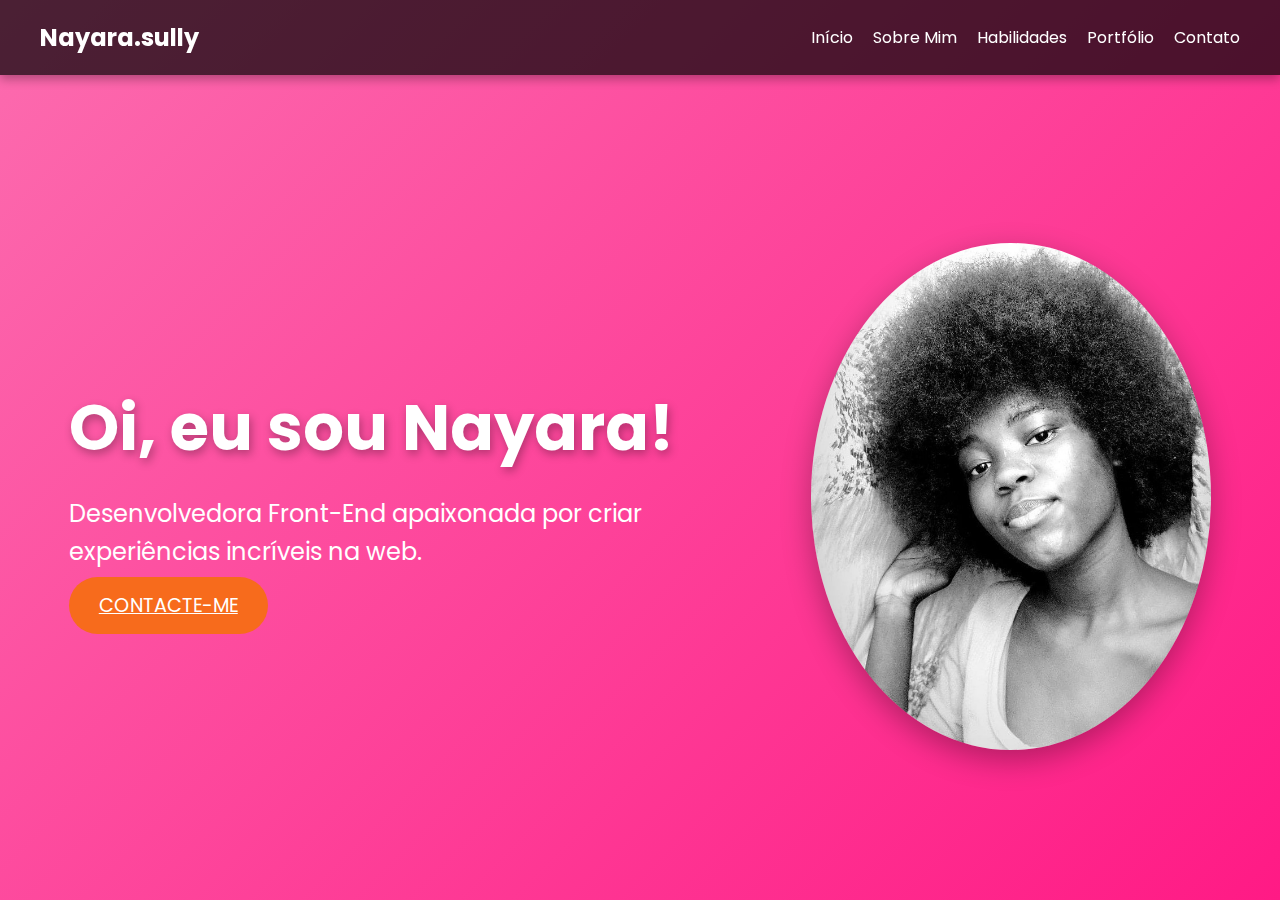
<file: index.html>
<!DOCTYPE html>
<html lang="pt-BR">
<head>
    <meta charset="UTF-8">
    <meta name="viewport" content="width=device-width, initial-scale=1.0">
    <title>Início - Nayara</title>
    <link rel="stylesheet" href="styles/inicio.css">
    <link href="https://fonts.googleapis.com/css2?family=Poppins:wght@300;500;700&display=swap" rel="stylesheet">
</head>
<body>
    <header class="navbar">
        <div class="logo">Nayara.sully</div>
        <nav>
            <ul>
                <li><a href="index.html">Início</a></li>
                <li><a href="sobre.html">Sobre Mim</a></li>
                <li><a href="habilidades.html">Habilidades</a></li>
                <li><a href="portfolio.html">Portfólio</a></li>
                <li><a href="contato.html">Contato</a></li>
            </ul>
        </nav>
    </header>
    <section class="hero">
        <div class="hero-content">
            <h1>Oi, eu sou Nayara!</h1>
            <p>Desenvolvedora Front-End apaixonada por criar experiências incríveis na web.</p>
            <a href="contato.html" class="btn-contratar">Contacte-me</a>
        </div>
        <div class="hero-image">
            <img src="img/profile.jpeg" alt="Imagem de Nayara">
        </div>
    </section>
</body>
</html>
</file>
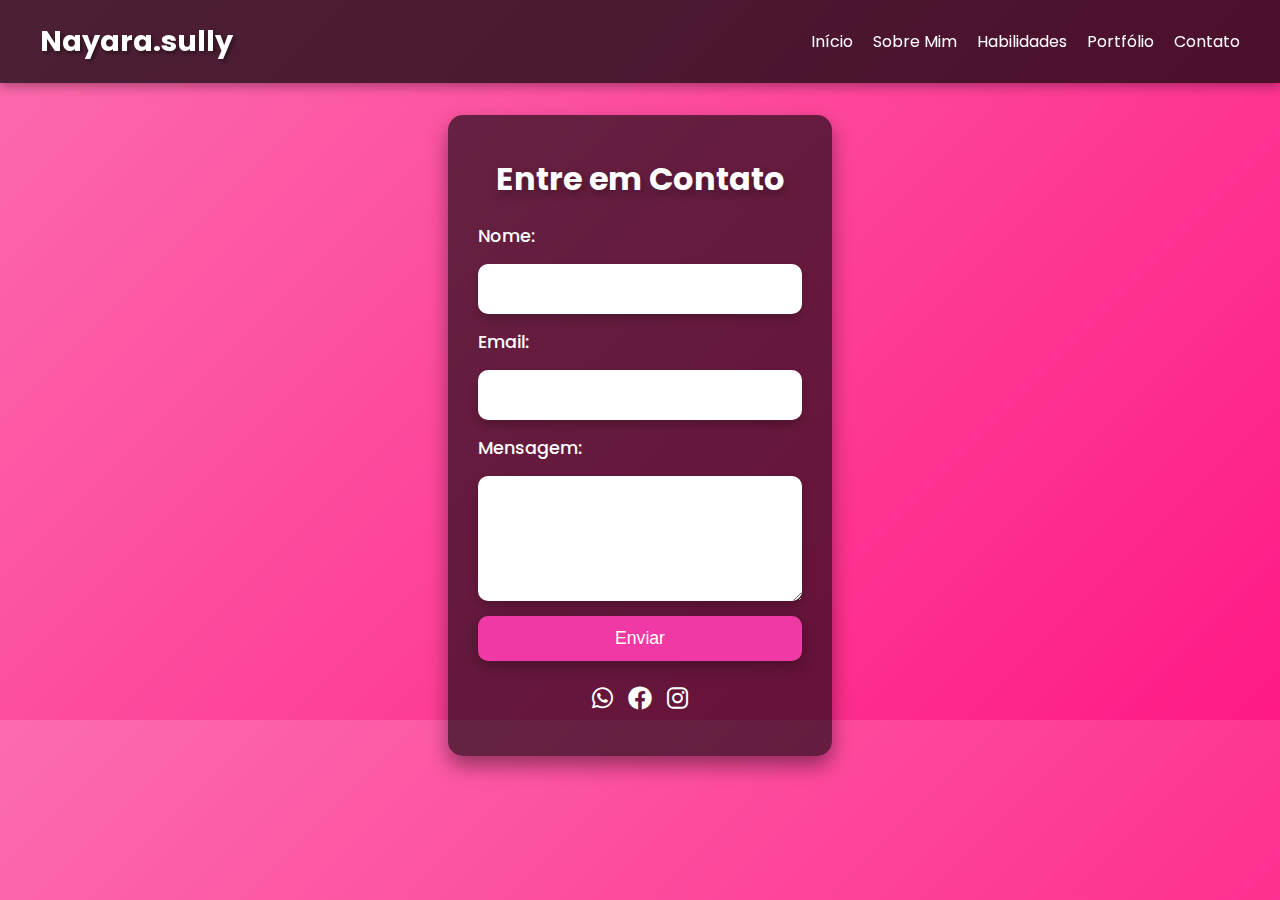
<file: contato.html>
<!DOCTYPE html>
<html lang="pt-BR">
<head>
    <meta charset="UTF-8">
    <meta name="viewport" content="width=device-width, initial-scale=1.0">
    <title>Contato - Nayara</title>
    <link rel="stylesheet" href="styles/contato.css">
    <link href="https://fonts.googleapis.com/css2?family=Poppins:wght@300;500;700&display=swap" rel="stylesheet">
    <link rel="stylesheet" href="https://cdnjs.cloudflare.com/ajax/libs/font-awesome/6.0.0-beta3/css/all.min.css"> 
</head>
<body>
    <header class="navbar">
        <div class="logo">Nayara.sully</div>
        <nav>
            <ul>
                <li><a href="index.html">Início</a></li>
                <li><a href="sobre.html">Sobre Mim</a></li>
                <li><a href="habilidades.html">Habilidades</a></li>
                <li><a href="portfolio.html">Portfólio</a></li>
                <li><a href="contato.html">Contato</a></li>
            </ul>
        </nav>
    </header>
    <section class="contato-section">
        <div class="contato-wrapper">
            <div class="contato-form-container">
                <h1>Entre em Contato</h1>
                <form method="post" class="contato-form">
                    <label for="nome">Nome:</label>
                    <input type="text" id="nome" name="nome" required>
                    
                    <label for="email">Email:</label>
                    <input type="email" id="email" name="email" required>
                    
                    <label for="mensagem">Mensagem:</label>
                    <textarea id="mensagem" name="mensagem" rows="5" required></textarea>
                    
                    <button type="submit">Enviar</button>
                </form>


                <div class="social-icons">
                    <a href="https://wa.me/+258872912746" target="_blank"><i class="fab fa-whatsapp"></i></a>
                    <a href="https://facebook.com" target="_blank"><i class="fab fa-facebook"></i></a>
                    <a href="https://instagram.com" target="_blank"><i class="fab fa-instagram"></i></a>
                </div>
            </div>
        </div>
    </section>
</body>
</html>
</file>
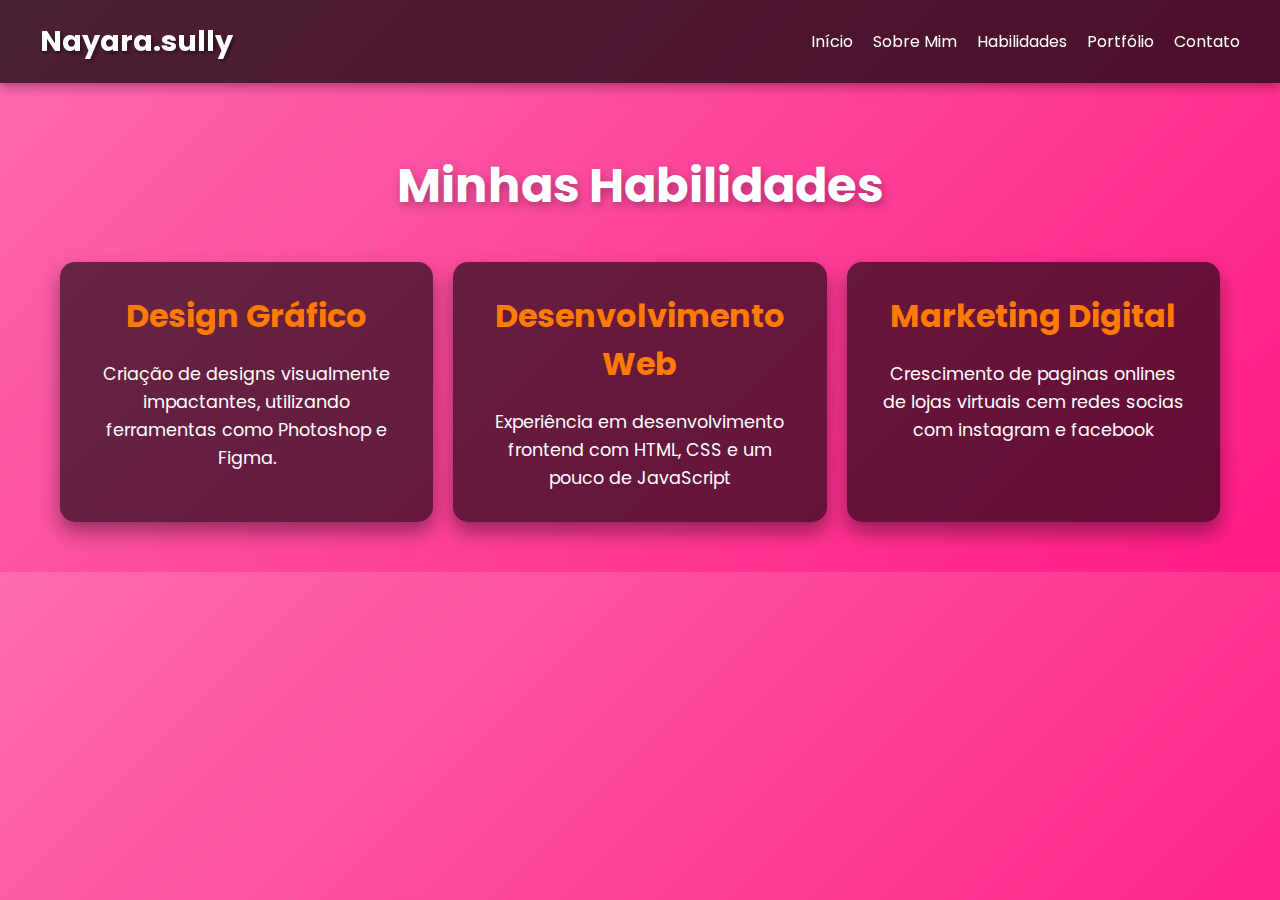
<file: habilidades.html>
<!DOCTYPE html>
<html lang="pt-BR">
<head>
    <meta charset="UTF-8">
    <meta name="viewport" content="width=device-width, initial-scale=1.0">
    <title>Habilidades - Nayara</title>
    <link rel="stylesheet" href="styles/habilidades.css">
    <link href="https://fonts.googleapis.com/css2?family=Poppins:wght@300;500;700&display=swap" rel="stylesheet">
</head>
<body>
    <header class="navbar">
        <div class="logo">Nayara.sully</div>
        <nav>
            <ul>
                <li><a href="index.html">Início</a></li>
                <li><a href="sobre.html">Sobre Mim</a></li>
                <li><a href="habilidades.html">Habilidades</a></li>
                <li><a href="portfolio.html">Portfólio</a></li>
                <li><a href="contato.html">Contato</a></li>
            </ul>
        </nav>
    </header>

    <section class="habilidades-section">
        <h1>Minhas Habilidades</h1>
        <div class="habilidades-container">
            <div class="habilidade-box">
                <h2>Design Gráfico</h2>
                <p>Criação de designs visualmente impactantes, utilizando ferramentas como Photoshop e Figma.</p>
            </div>

            <div class="habilidade-box">
                <h2>Desenvolvimento Web</h2>
                <p>Experiência em desenvolvimento frontend com HTML, CSS e um pouco de JavaScript</p>
            </div>

            <div class="habilidade-box">
                <h2>Marketing Digital</h2>
                <p>Crescimento de paginas onlines de lojas virtuais cem redes socias com instagram e facebook</p>
            </div>
        </div>
    </section>
</body>
</html>
</file>
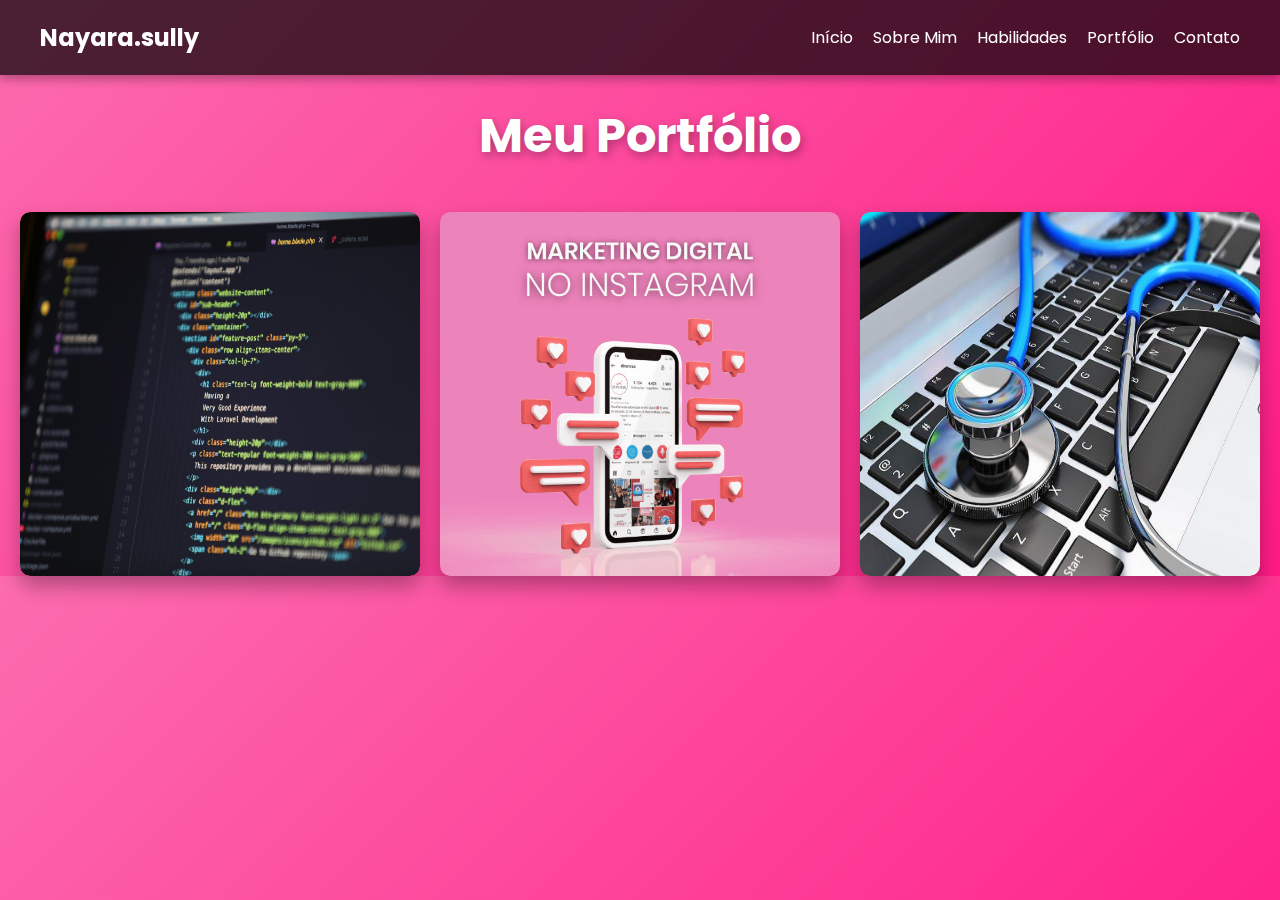
<file: portfolio.html>
<!DOCTYPE html>
<html lang="pt-BR">
<head>
    <meta charset="UTF-8">
    <meta name="viewport" content="width=device-width, initial-scale=1.0">
    <title>Portfólio - Nayara</title>
    <link rel="stylesheet" href="styles/portfolio.css">
    <link href="https://fonts.googleapis.com/css2?family=Poppins:wght@300;500;700&display=swap" rel="stylesheet">
</head>
<body>
    <header class="navbar">
        <div class="logo">Nayara.sully</div>
        <nav>
            <ul>
                <li><a href="index.html">Início</a></li>
                <li><a href="sobre.html">Sobre Mim</a></li>
                <li><a href="habilidades.html">Habilidades</a></li>
                <li><a href="portfolio.html">Portfólio</a></li>
                <li><a href="contato.html">Contato</a></li>
            </ul>
        </nav>
    </header>
    <section class="portfolio-section">
        <h1>Meu Portfólio</h1>
        <div class="portfolio-grid">
            <div class="portfolio-item">
                <img src="img/web.jpg" alt="Projeto 1">
                <div class="portfolio-info">
                    <h2>Web Front-End</h2>
                    <p>Servicos de densevolvimento de Front-End</p>
                </div>
            </div>
            <div class="portfolio-item">
                <img src="img/ig.png" alt="Projeto 2">
                <div class="portfolio-info">
                    <h2>Servicos de Marketing</h2>
                    <p>Paginas online para empresas em crescimento</p>
                </div>
            </div>
            <div class="portfolio-item">
                <img src="img/assistencia-tecnica.jpg" alt="Projeto 3">
                <div class="portfolio-info">
                    <h2>Assistencia Informatica</h2>
                    <p>Servicos de assistencia tecnica Informatica</p>
                </div>
            </div>
        </div>
    </section>
</body>
</html>
</file>
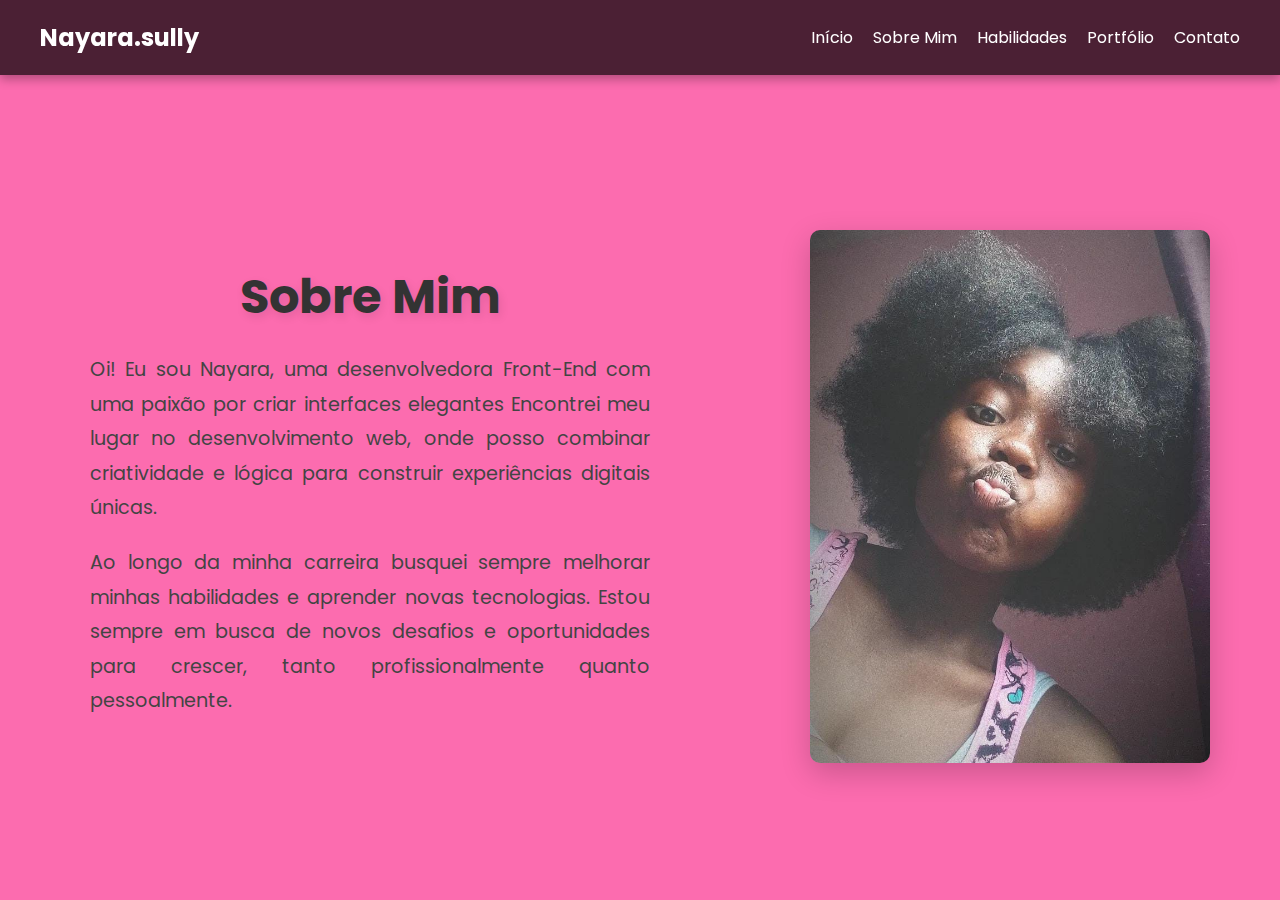
<file: sobre.html>
<!DOCTYPE html>
<html lang="pt-BR">
<head>
    <meta charset="UTF-8">
    <meta name="viewport" content="width=device-width, initial-scale=1.0">
    <title>Sobre Mim - Nayara</title>
    <link rel="stylesheet" href="styles/sobre.css">
    <link href="https://fonts.googleapis.com/css2?family=Poppins:wght@300;500;700&display=swap" rel="stylesheet">
</head>
<body>
    <header class="navbar">
        <div class="logo">Nayara.sully</div>
        <nav>
            <ul>
                <li><a href="index.html">Início</a></li>
                <li><a href="sobre.html">Sobre Mim</a></li>
                <li><a href="habilidades.html">Habilidades</a></li>
                <li><a href="portfolio.html">Portfólio</a></li>
                <li><a href="contato.html">Contato</a></li>
            </ul>
        </nav>
    </header>
    <section class="sobre-section">
        <div class="sobre-content">
            <h1>Sobre Mim</h1>
            <p>Oi! Eu sou Nayara, uma desenvolvedora Front-End com uma paixão por criar interfaces elegantes Encontrei meu lugar no desenvolvimento web, onde posso combinar criatividade e lógica para construir experiências digitais únicas.</p>
            <p>Ao longo da minha carreira busquei sempre melhorar minhas habilidades e aprender novas tecnologias. Estou sempre em busca de novos desafios e oportunidades para crescer, tanto profissionalmente quanto pessoalmente.</p>
        </div>
        <div class="sobre-image">
            <img src="img/about-me.jpeg" alt="Imagem de Nayara">
        </div>
    </section>
</body>
</html>
</file>
<file: styles/inicio.css>
* {
    margin: 0;
    padding: 0;
    box-sizing: border-box;
    transition: .4s;
}

body {
    font-family: 'Poppins', sans-serif;
    color: #fff;
    background: linear-gradient(135deg, #fc6caf, #ff1a85); 
    overflow-x: hidden;
}

.navbar {
    background-color: rgba(0, 0, 0, 0.7);
    display: flex;
    justify-content: space-between;
    align-items: center;
    padding: 20px 40px;
    position: fixed;
    width: 100%;
    top: 0;
    z-index: 1000;
    box-shadow: 0px 4px 10px rgba(0, 0, 0, 0.3);
}

.navbar .logo {
    font-size: 1.5rem;
    font-weight: 700;
}

.navbar ul {
    list-style: none;
    display: flex;
    gap: 20px;
}

.navbar a {
    color: #fff;
    text-decoration: none;
    font-size: 1rem;
    position: relative;
}
.navbar a:hover{
    color: #ff7b00;
}
/* Seção Hero */
.hero {
    display: flex;
    justify-content: space-around;
    align-items: center;
    height: 100vh;
    padding-top: 100px;
    animation: fadeIn 1.5s ease-in-out;
}

.hero-content h1 {
    font-size: 4rem;
    color: #fff;
    text-shadow: 2px 4px 10px rgba(0, 0, 0, 0.3);
}

.hero-content p {
    font-size: 1.5rem;
    margin: 20px 0;
    max-width: 600px;
    line-height: 1.6;
}

.btn-contratar {
    padding: 15px 30px;
    background-color: #f76b1c;
    color: #fff;
    border: none;
    border-radius: 50px;
    cursor: pointer;
    font-size: 1.2rem;
    text-transform: uppercase;
    transition: background-color 0.3s ease-in-out, transform 0.3s ease-in-out;
}

.btn-contratar:hover {
    background-color: #fff;
    color: #f76b1c;
    transform: scale(1.1);
}

.hero-image img {
    border-radius: 50%;
    max-width: 400px;
    width: 100%;
    box-shadow: 0px 10px 30px rgba(0, 0, 0, 0.3);
    transition: transform 0.5s ease-in-out;
}

.hero-image img:hover {
    transform: rotate(5deg) scale(1.05);
}
</file>
<file: styles/contato.css>
* {
    margin: 0;
    padding: 0;
    box-sizing: border-box;
}

body {
    font-family: 'Poppins', sans-serif;
    background: linear-gradient(135deg, #fc6caf, #ff1a85); 
    color: #fff;
    overflow-x: hidden;
    scroll-behavior: smooth;
}

.navbar {
    background-color: rgba(0, 0, 0, 0.7);
    display: flex;
    justify-content: space-between;
    align-items: center;
    padding: 20px 40px;
    position: fixed;
    width: 100%;
    top: 0;
    z-index: 1000;
    box-shadow: 0px 4px 10px rgba(0, 0, 0, 0.3);
    transition: background-color 0.3s ease;
}

.navbar .logo {
    font-size: 1.8rem;
    font-weight: 700;
    color: #fff;
    text-shadow: 2px 2px 4px rgba(0, 0, 0, 0.5);
}

.navbar ul {
    list-style: none;
    display: flex;
    gap: 20px;
}

.navbar a {
    color: #fff;
    text-decoration: none;
    font-size: 1rem;
    position: relative;
    transition: color 0.3s ease;
}

.navbar a:hover {
    color: #ff7b00;
}

.active {
    border-bottom: 2px solid #ff7b00;
}

.contato-section {
    display: flex;
    padding-top: 150px;
    display: flex;
    justify-content: center;
    align-items: center;
    height: 80vh;
    width: 100%;
}

.contato-wrapper {
    display: flex;
    justify-content: center;
    max-width: 900px;  
    width: 30%;
    background: rgba(0, 0, 0, 0.6);
    border-radius: 15px;
    box-shadow: 0px 10px 20px rgba(0, 0, 0, 0.4);
    overflow: hidden;
    gap: 20px;
}

.contato-image {
    flex: 1;
    display: block;
    width: 100%;
}

.contato-image img {
    width: 100%;
    height: 100%;
    object-fit: cover;
    border-radius: 0 0 0 15px;
}

.contato-form-container {
    flex: 1.5;
    padding: 40px 30px;
    display: flex;
    flex-direction: column;
    justify-content: center;
}

.contato-form-container h1 {
    font-size: 2rem;
    margin-bottom: 20px;
    color: #fff;
    text-shadow: 2px 4px 10px rgba(0, 0, 0, 0.3);
    text-align: center;
}

.contato-form {
    display: flex;
    flex-direction: column;
    gap: 15px;
}

.contato-form label {
    font-weight: 500;
    font-size: 1.1rem;
}

.contato-form input,
.contato-form textarea {
    padding: 15px;
    font-size: 1rem;
    border: none;
    border-radius: 10px;
    box-shadow: 0px 5px 10px rgba(0, 0, 0, 0.2);
    transition: box-shadow 0.3s ease;
}

.contato-form input:focus,
.contato-form textarea:focus {
    box-shadow: 0px 5px 20px rgba(255, 123, 0, 0.5);
    outline: none;
}

.contato-form input {
    height: 50px;
}

.contato-form textarea {
    resize: vertical;
    min-height: 100px;  
}

.contato-form button {
    background-color: #f039a4;
    color: #fff;
    padding: 12px;
    border: none;
    border-radius: 10px;
    font-size: 1.1rem;
    cursor: pointer;
    box-shadow: 0px 5px 15px rgba(0, 0, 0, 0.3);
    transition: background-color 0.3s ease-in-out, transform 0.2s ease;
}

.contato-form button:hover {
    background-color: #cc067a;
    transform: scale(1.05);
}

.contato-form button:active {
    transform: scale(0.98);
}

.social-icons {
    margin-top: 20px;
    display: flex;
    justify-content: center;
    gap: 15px;
}

.social-icons a {
    font-size: 1.5rem;
    color: #fff;
    transition: color 0.3s;
}

.social-icons a:hover {
    color: #ff7b00;
}

@media (max-width: 768px) {
    .contato-wrapper {
        flex-direction: column;
    }

    .contato-image {
        display: none;
    }

    .contato-form-container {
        padding: 20px;
    }
}
</file>
<file: styles/habilidades.css>
* {
    margin: 0;
    padding: 0;
    box-sizing: border-box;
}


body {
    font-family: 'Poppins', sans-serif;
    background: linear-gradient(135deg, #fc6caf, #ff1a85); 
    color: #fff;
    overflow-x: hidden;
    scroll-behavior: smooth;
}


.navbar {
    background-color: rgba(0, 0, 0, 0.7);
    display: flex;
    justify-content: space-between;
    align-items: center;
    padding: 20px 40px;
    position: fixed;
    width: 100%;
    top: 0;
    z-index: 1000;
    box-shadow: 0px 4px 10px rgba(0, 0, 0, 0.3);
    transition: background-color 0.3s ease;
}

.navbar .logo {
    font-size: 1.8rem;
    font-weight: 700;
    color: #fff;
    text-shadow: 2px 2px 4px rgba(0, 0, 0, 0.5);
}

.navbar ul {
    list-style: none;
    display: flex;
    gap: 20px;
}

.navbar a {
    color: #fff;
    text-decoration: none;
    font-size: 1rem;
    position: relative;
    transition: color 0.3s ease;
}

.navbar a:hover {
    color: #ff7b00;
}

.active {
    border-bottom: 2px solid #ff7b00;
}

.habilidades-section {
    padding-top: 150px;
    text-align: center;
    padding-bottom: 50px;
}

.habilidades-section h1 {
    font-size: 3rem;
    margin-bottom: 40px;
    color: #fff;
    text-shadow: 2px 4px 10px rgba(0, 0, 0, 0.3);
    animation: fadeInDown 1s ease;
}

@keyframes fadeInDown {
    0% { opacity: 0; transform: translateY(-50px); }
    100% { opacity: 1; transform: translateY(0); }
}


.habilidades-container {
    display: flex;
    justify-content: space-around;
    align-items: stretch;
    gap: 20px;
    max-width: 1200px;
    margin: 0 auto;
    padding: 0 20px;
}

.habilidade-box {
    flex: 1;
    background: rgba(0, 0, 0, 0.6);
    border-radius: 15px;
    padding: 30px;
    box-shadow: 0px 10px 20px rgba(0, 0, 0, 0.4);
    transition: transform 0.3s ease, box-shadow 0.3s ease;
}

.habilidade-box h2 {
    font-size: 2rem;
    margin-bottom: 20px;
    color: #ff7b00;
}

.habilidade-box p {
    font-size: 1.1rem;
    line-height: 1.6;
}

.habilidade-box:hover {
    transform: translateY(-10px);
    box-shadow: 0px 15px 30px rgba(0, 0, 0, 0.5);
}

@media (max-width: 768px) {
    .habilidades-container {
        flex-direction: column;
        gap: 30px;
    }

    .habilidade-box {
        margin-bottom: 20px;
    }
}
</file>
<file: styles/portfolio.css>
* {
    margin: 0;
    padding: 0;
    box-sizing: border-box;
}


body {
    font-family: 'Poppins', sans-serif;
    color: #fff;
    background: linear-gradient(135deg, #fc6caf, #ff1a85); 
    overflow-x: hidden;
}


.navbar {
    background-color: rgba(0, 0, 0, 0.7);
    display: flex;
    justify-content: space-between;
    align-items: center;
    padding: 20px 40px;
    position: fixed;
    width: 100%;
    top: 0;
    z-index: 1000;
    box-shadow: 0px 4px 10px rgba(0, 0, 0, 0.3);
}

.navbar .logo {
    font-size: 1.5rem;
    font-weight: 700;
}

.navbar ul {
    list-style: none;
    display: flex;
    gap: 20px;
}

.navbar a {
    color: #fff;
    text-decoration: none;
    font-size: 1rem;
    position: relative;
}

.navbar a:hover{
    color: #ff7b00;
}

.portfolio-section {
    padding-top: 100px;
    text-align: center;
}

.portfolio-section h1 {
    font-size: 3rem;
    margin-bottom: 40px;
    color: #fff;
    text-shadow: 2px 4px 10px rgba(0, 0, 0, 0.3);
}

.portfolio-grid {
    display: grid;
    grid-template-columns: repeat(auto-fit, minmax(300px, 1fr));
    gap: 20px;
    padding: 0 20px;
}

.portfolio-item {
    position: relative;
    overflow: hidden;
    border-radius: 10px;
    box-shadow: 0px 10px 20px rgba(0, 0, 0, 0.3);
    transition: transform 0.3s ease-in-out, box-shadow 0.3s ease-in-out;
}

.portfolio-item img {
    width: 100%;
    height: 100%;
    border-radius: 10px;
    transition: transform 0.3s ease-in-out;
}

.portfolio-item:hover img {
    transform: scale(1.1);
}

.portfolio-info {
    position: absolute;
    bottom: 0;
    left: 0;
    width: 100%;
    background: rgba(0, 0, 0, 0.7);
    color: #fff;
    padding: 20px;
    text-align: left;
    opacity: 0;
    transition: opacity 0.3s ease-in-out;
}

.portfolio-item:hover .portfolio-info {
    opacity: 1;
}
</file>
<file: styles/sobre.css>
* {
    margin: 0;
    padding: 0;
    box-sizing: border-box;
    transition: .4s;
}

body {
    font-family: 'Poppins', sans-serif;
    color: #fff;
    background-color: #fc6caf;
    overflow-x: hidden;
}


.navbar {
    background-color: rgba(0, 0, 0, 0.7);
    display: flex;
    justify-content: space-between;
    align-items: center;
    padding: 20px 40px;
    position: fixed;
    width: 100%;
    top: 0;
    z-index: 1000;
    box-shadow: 0px 4px 10px rgba(0, 0, 0, 0.3);
}

.navbar .logo {
    font-size: 1.5rem;
    font-weight: 700;
}

.navbar ul {
    list-style: none;
    display: flex;
    gap: 20px;
}

.navbar a {
    color: #fff;
    text-decoration: none;
    font-size: 1rem;
    position: relative;
}
.navbar a:hover{
    color: #ff7b00;
}
.sobre-section {
    display: flex;
    align-items: center;
    justify-content: space-around;
    padding-top: 100px;
    height: 100vh;
    animation: fadeIn 1.5s ease-in-out;
}


.sobre-content {
    max-width: 600px;
    padding: 20px;
}

.sobre-content h1 {
    font-size: 3rem;
    margin-bottom: 20px;
    color: #333;
    text-shadow: 2px 4px 10px rgba(0, 0, 0, 0.1);
    text-align: center;
}

.sobre-content p {
    font-size: 1.2rem;
    line-height: 1.8;
    margin-bottom: 20px;
    color: #444;
    text-align: justify;
}

.sobre-image img {
    border-radius: 10px;
    max-width: 400px;
    width: 100%;
    box-shadow: 0px 10px 30px rgba(0, 0, 0, 0.2);
    transition: transform 0.5s ease-in-out, box-shadow 0.5s ease-in-out;
}

.sobre-image img:hover {
    transform: scale(1.05);
    box-shadow: 0px 15px 40px rgba(0, 0, 0, 0.4);
}
</file>
